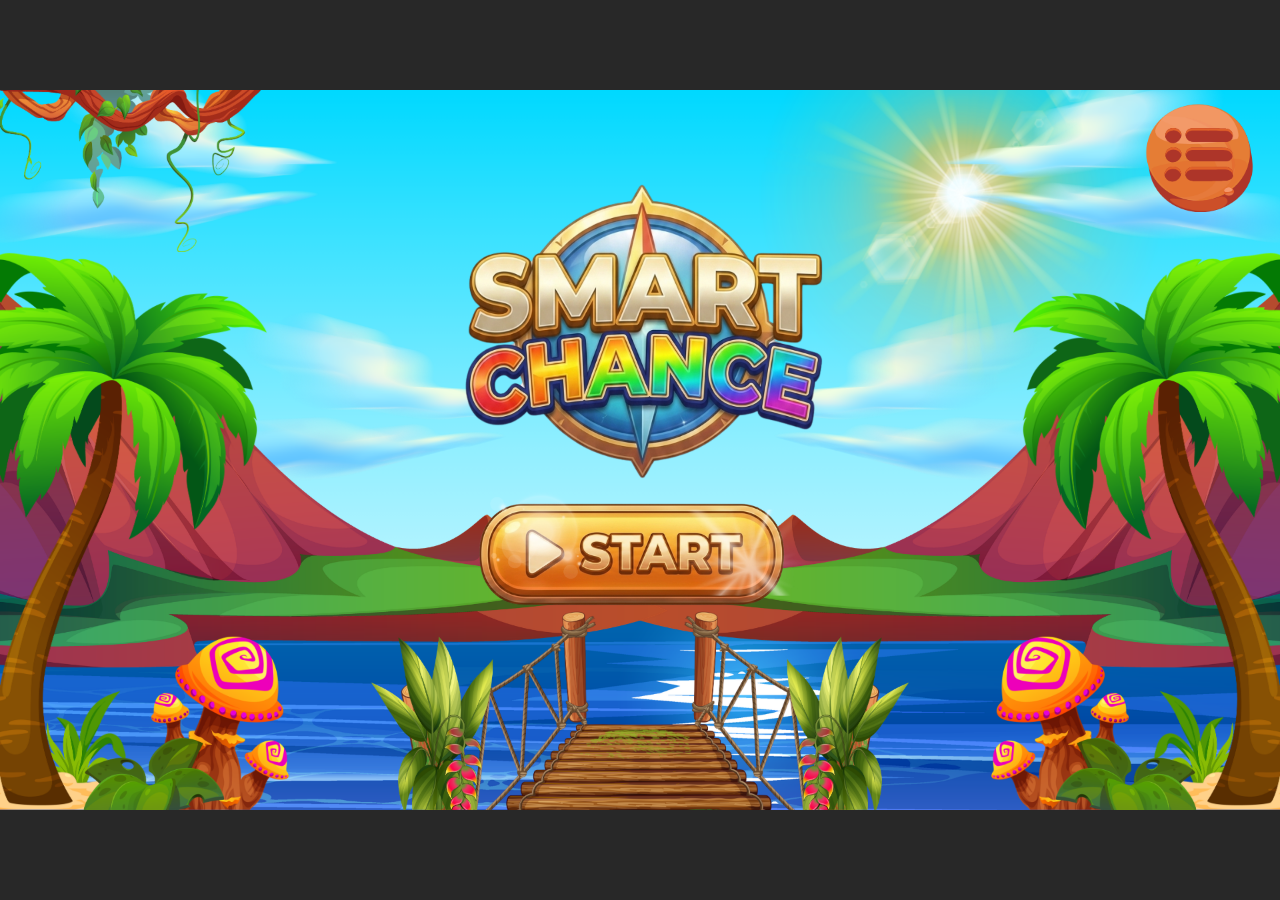
<file: index.html>
﻿<!doctype html>
<html lang="en-US">
<head>
  <meta charset="utf-8">
  <!-- Created using Storyline 360 x64 - http://www.articulate.com  -->
  <!-- version: 3.115.36688.0 -->
  <title>MULTIMEDIA MATERI PELUANG</title>
  <meta http-equiv="x-ua-compatible" content="IE=edge"/>
  <meta name="viewport" content="width=device-width,initial-scale=1,user-scalable=no,shrink-to-fit=no,minimal-ui"/>
  <meta name="apple-mobile-web-app-capable" content="yes"/>
  <style>
    html, body { height: 100%; padding: 0; margin: 0 }
    #app { height: 100%; width: 100%; }
  </style>

  <script>
    window.DS = {};
    window.globals = {
      DATA_PATH_BASE: '',
      HAS_FRAME: true,
      HAS_SLIDE: true,

      lmsPresent: false,
      tinCanPresent: false,
      cmi5Present: false,
      aoSupport: false,
      scale: 'LockedFit',
      captureRc: false,
      browserSize: 'optimal',
      bgColor: '#282828',
      features: 'DropInBase,JsInteractions,PlayerMemoryEnhancements,PlayerSizeOption,SlideLevelScale',
      themeName: 'unified',
      preloaderColor: '#FFFFFF',
      suppressAnalytics: false,
      productChannel: 'stable',
      publishSource: 'storyline',
      aid: 'aid|4712e728-ae65-5ddd-8b98-cc97a8b0b5a3',
      cid: 'ee2fdf5b-e3d4-4c79-9e14-69ed31c90537',
      playerVersion: '3.115.36688.0',
      publishTimestamp: '2026-05-14T22:47:15.9926637Z',
      maxIosVideoElements: 10,
      connectionSettings: { message: 'You%20are%20offline.%20Trying%20to%20reconnect...', useDarkTheme: false, mode: 'disabled' },
      hasFeature: function(feature) {
        return this.features.split(',').includes(feature);
      },
      
      parseParams: function(qs) {
        if (window.globals.parsedParams != null) {
          return window.globals.parsedParams;
        }
        qs = (qs || window.location.search.substr(1)).split('+').join(' ');
        var params = {},
            tokens,
            re = /[?&]?([^=]+)=([^&]*)/g;

        while (tokens = re.exec(qs)) {
          params[decodeURIComponent(tokens[1]).trim()] =
            decodeURIComponent(tokens[2]).trim();
        }
        window.globals.parsedParams = params;
        return params;
      }

    };

    if (window.flagsUnderTest != null) {
      window.globals.features = window.flagsUnderTest.reduce((accum, feature) => {
        if (!accum.includes(feature)) {
          accum.push(feature);
        }
        return accum;
      }, window.globals.features.split(',')).join();
    }
  </script>
  <script>
    var isIe11 = ('ActiveXObject' in window || window.MSBlobBuilder != null)
      && window.msCrypto != null && !window.ActiveXObject;
    if (isIe11) {
      window.globals.unsupportedBrowser = true;
      document.write(atob('[base64]'));
    }
  </script>

  <script>
    if (window.globals.hasFeature('Localization')) {
      
      
    }
  </script>

  
  
  <script>window.THREE = { };</script>
  <script src='html5/lib/hls/hls.min.js' type=text/javascript></script>
</head>
<body style="background: #282828" class="cs-HTML theme-unified">
  <!-- 360 -->
  <script>!function(){var e,i=/iPhone/i,o=/iPod/i,n=/iPad/i,t=/\biOS-universal(?:.+)Mac\b/i,r=/\bAndroid(?:.+)Mobile\b/i,a=/Android/i,d=/(?:SD4930UR|\bSilk(?:.+)Mobile\b)/i,p=/Silk/i,l=/Windows Phone/i,u=/\bWindows(?:.+)ARM\b/i,b=/BlackBerry/i,s=/BB10/i,c=/Opera Mini/i,f=/\b(CriOS|Chrome)(?:.+)Mobile/i,h=/Mobile(?:.+)Firefox\b/i,v=function(e){return void 0!==e&&"MacIntel"===e.platform&&"number"==typeof e.maxTouchPoints&&e.maxTouchPoints>1&&"undefined"==typeof MSStream};e=function(e){var m={userAgent:"",platform:"",maxTouchPoints:0};e||"undefined"==typeof navigator?"string"==typeof e?m.userAgent=e:e&&e.userAgent&&(m={userAgent:e.userAgent,platform:e.platform,maxTouchPoints:e.maxTouchPoints||0}):m={userAgent:navigator.userAgent,platform:navigator.platform,maxTouchPoints:navigator.maxTouchPoints||0};var g=m.userAgent,y=g.split("[FBAN");void 0!==y[1]&&(g=y[0]),void 0!==(y=g.split("Twitter"))[1]&&(g=y[0]);var A=function(e){return function(i){return i.test(e)}}(g),w={apple:{phone:A(i)&&!A(l),ipod:A(o),tablet:!A(i)&&(A(n)||v(m))&&!A(l),universal:A(t),device:(A(i)||A(o)||A(n)||A(t)||v(m))&&!A(l)},amazon:{phone:A(d),tablet:!A(d)&&A(p),device:A(d)||A(p)},android:{phone:!A(l)&&A(d)||!A(l)&&A(r),tablet:!A(l)&&!A(d)&&!A(r)&&(A(p)||A(a)),device:!A(l)&&(A(d)||A(p)||A(r)||A(a))||A(/\bokhttp\b/i)},windows:{phone:A(l),tablet:A(u),device:A(l)||A(u)},other:{blackberry:A(b),blackberry10:A(s),opera:A(c),firefox:A(h),chrome:A(f),device:A(b)||A(s)||A(c)||A(h)||A(f)},any:!1,phone:!1,tablet:!1};return w.any=w.apple.device||w.android.device||w.windows.device||w.other.device,w.phone=w.apple.phone||w.android.phone||w.windows.phone,w.tablet=w.apple.tablet||w.android.tablet||w.windows.tablet,w}(),"object"==typeof exports&&"undefined"!=typeof module?module.exports=e:"function"==typeof define&&define.amd?define((function(){return e})):this.isMobile=e}();
    window.isMobile.apple.tablet = window.isMobile.apple.tablet ||
      (navigator.platform === 'MacIntel' && navigator.maxTouchPoints > 1);
    window.isMobile.apple.device = window.isMobile.apple.device || window.isMobile.apple.tablet;
    window.isMobile.tablet = window.isMobile.tablet || window.isMobile.apple.tablet;
    window.isMobile.any = window.isMobile.any || window.isMobile.apple.tablet;
  </script>

  <div id="focus-sink" tabindex="-1"></div>

  <div id="preso"></div>
  <script>
    (function() {

      var classTypes = [ 'desktop', 'mobile', 'phone', 'tablet' ];

      var addDeviceClasses = function(prefix, testObj) {
        var curr, i;
        for (i = 0; i < classTypes.length; i++) {
          curr = classTypes[i];
          if (testObj[curr]) {
            document.body.classList.add(prefix + curr);
          }
        }
      };

      var params = window.globals.parseParams(),
          isDevicePreview = params.devicepreview === '1',
          isPhoneOverride = params.deviceType === 'phone' || (isDevicePreview && params.phone == '1'),
          isTabletOverride = (params.deviceType === 'tablet' || isDevicePreview) && !isPhoneOverride,
          isMobileOverride = isPhoneOverride || isTabletOverride;

      var deviceView = {
        desktop: !window.isMobile.any && !isMobileOverride,
        mobile: window.isMobile.any || isMobileOverride,
        phone: isPhoneOverride || (window.isMobile.phone && !isTabletOverride),
        tablet: isTabletOverride || window.isMobile.tablet
      };

      window.globals.deviceView = deviceView;
      window.isMobile.desktop = !window.isMobile.any;
      window.isMobile.mobile = window.isMobile.any;

      addDeviceClasses('view-', deviceView);

    })();
  </script>
  
  <script src='story_content/triggers.js' type=text/javascript></script>
<script src='story_content/user.js' type=text/javascript></script>
  <div class="slide-loader"></div>

  <script>
    var doc = document, loader = doc.body.querySelector('.slide-loader'); [ 1, 2, 3 ].forEach(function(n) { var d = doc.createElement('div'); d.style.backgroundColor = window.globals.preloaderColor; d.classList.add('mobile-loader-dot'); d.classList.add('dot' + n); loader.appendChild(d); });
  </script>

  <div class="mobile-load-title-overlay" style="display: none">
    <div class="mobile-load-title">MULTIMEDIA MATERI PELUANG</div>
  </div>

  <div class="mobile-chrome-warning"></div>

  
<style>
  .warn-connection-dialog {
    display: none;
    background: transparent;
    pointer-events: all;
    position: fixed;
    left: 0;
    top: 0;
    width: 100%;
    height: 100%;
    z-index: 999;
  }

  .warn-connection-content {
    pointer-events: all;
    border-radius: 4px;
    background: white;
    border: 1px solid #E7E7E7;
    color: #333333;
    box-shadow: 0 2px 4px rgba(0, 0, 0, 0.25);
    transition: all 150ms ease-out;
    position: absolute;
    white-space: nowrap;
  }

  .view-phone.is-landscape .warn-connection-content {
    left: 23px;
    bottom: 23px;
  }

  .view-tablet.is-landscape .warn-connection-content {
    left: 50%;
    top: 20px;
    transform: translateX(-50%);
  }

  .view-mobile.is-portrait .warn-connection-content {
    transform: translate(-50%, calc(-100% - 15px));
  }

  .warn-connection-content p {
    display: inline-block;
    margin: 0 8px 0 0;
    line-height: 33px;
    font-size: 11px;
  }

  .warn-connection-content svg {
    position: relative;
    vertical-align: middle;
    margin: 0 2px 2px 8px;
  }

  .view-desktop .warn-connection-content {
    left: 1.5em;
    bottom: 1.5em;
  }

  .view-desktop .warn-connection-content p {
    font-size: 1.1em;
  }

  .is-offline .warn-connection-dialog {
    display: block;
  }

  .is-offline .cs-panel * {
    pointer-events: none !important;
  }

  .is-offline .cs-panel {
    pointer-events: all !important;
  }

  .is-offline #nav-controls * {
    pointer-events: none !important;
  }

  .is-offline #nav-controls {
    pointer-events: all !important;
  }
</style>

<div class="warn-connection-dialog" role="alertdialog" aria-modal="true" tabindex="0" aria-labelledby="warn-connection-message">
  <div class="warn-connection-content">
    <svg width="17" height="15" viewBox="0 0 17 15" xmlns="http://www.w3.org/2000/svg">
      <path fill="#8F0000" stroke="white" d="M16.07,12.98 L15.88,12.23 L9.51,1.21 C8.97,0.26,7.6,0.26,7.06,1.21 L0.69,12.23 C0.15,13.16,0.81,14.36,1.91,14.36 H14.65 C15.47,14.36,16.05,13.7,16.07,12.98 Z"/>
      <path fill="white" stroke="white" d="M8.58,5.5 C8.35,5.28,8.5,5.35,8.21,5.32 C8.09,5.35,7.97,5.49,7.96,5.67 C7.97,5.79,7.98,5.92,7.98,6.04 L7.98,6.04 C7.99,6.17,8,6.31,8.01,6.43 L8.01,6.44 C8.03,6.92,8.06,7.41,8.09,7.9 L8.09,7.9 C8.12,8.39,8.14,8.88,8.17,9.37 C8.17,9.39,8.18,9.42,8.2,9.44 C8.23,9.46,8.25,9.47,8.28,9.47 C8.31,9.47,8.34,9.46,8.35,9.44 C8.37,9.43,8.38,9.4,8.39,9.35 L8.39,9.34 C8.39,9.24,8.4,9.15,8.4,9.05 L8.4,9.05 C8.41,8.96,8.41,8.86,8.42,8.75 C8.43,8.44,8.45,8.12,8.47,7.81 L8.47,7.81 C8.49,7.49,8.51,7.18,8.53,6.87 C8.55,6.46,8.56,6.05,8.59,5.64 L8.6,5.62 C8.6,5.57,8.59,5.53,8.58,5.5 L8.21,5.32 Z"/>
      <circle fill="white" stroke="white" cx="8.3" cy="11.35" r="0.3"/>
    </svg>
    <p id="warn-connection-message">You are offline. Trying to reconnect...</p>
  </div>
</div>

<script>
  (function() {
    window.DS.connection = {
      warningShown: false,
      assets: {},
      loadingAssetGroup: false,
      retryDelay: 500
    };

    var connectionSettings = window.globals.connectionSettings || {};

    var useConnectionMessages = window.AbortController != null &&
      window.location.protocol != 'file:' &&
      connectionSettings.mode === 'normal';

    window.DS.connection.useConnectionMessages = useConnectionMessages;

    var assetCount = 0;
    var checkLoadedId;


    if (useConnectionMessages && connectionSettings != null) {
      var contentEl = document.querySelector('.warn-connection-content');
      var messageEl = contentEl.querySelector('p');

      if (connectionSettings.useDarkTheme) {
        contentEl.style.borderColor = '#BABBBA';
        contentEl.style.backgroundColor = '#282828';
        contentEl.style.color = '#FFFFFF';
      }

      if (connectionSettings.message != null) {
        messageEl.textContent = window.decodeURIComponent(connectionSettings.message);
      }
    }

    function checkAssetsReady() {
      for (var i in DS.connection.assets) {
        if (!DS.connection.assets[i].success) {
          return false;
        }
      }
      return true;
    }

    function stopAssetGroup() {
      if (!useConnectionMessages) { return; }

      assetCount = 0;

      DS.connection.oldAssetGroup = DS.connection.assets;
      DS.connection.assets = {};
      DS.connection.loadingAssetGroup = false;
      clearInterval(checkLoadedId);
    }

    function startAssetGroup() {
      if (!useConnectionMessages) { return; }
      var ticks = 0;
      clearInterval(checkLoadedId);
      checkLoadedId = setInterval(function() {
        var loaded = 0;
        if (assetCount === 0 && loaded === 0) {
          clearInterval(checkLoadedId);
          return;
        }

        for (var i in DS.connection.assets) {
          if (DS.connection.assets[i].success) {
            loaded++;
          }
        }

        if (assetCount === loaded && checkAssetsReady()) {
          for (var i in DS.connection.assets) {
            if (DS.connection.assets[i].action) {
              DS.connection.assets[i].action();
            }
          }
          hideWarning();
          stopAssetGroup();
        }
      }, 100)
    }

    function requiredAsset(url, action, retry, type) {
      if (!useConnectionMessages) { return; }
      if (DS.connection.assets[url]) { return; }

      DS.connection.assets[url] = {
        success: false, action: action, retry: retry, type: type
      };
      assetCount = Object.keys(DS.connection.assets).length;
      if (!DS.connection.loadingAssetGroup) {
        startAssetGroup();
      }
      DS.connection.loadingAssetGroup = true;
    }

    function assetLoaded(url) {
      if (!useConnectionMessages) { return; }
      if (DS.connection.assets[url]) {
        DS.connection.assets[url].success = true;
      }
    }

    function assetFailed(url) {
      if (!useConnectionMessages) { return; }
      if (!DS.connection.assets[url]) {
        if (/\.js$/.test(url) && url.indexOf('transcripts') === -1) {
          setTimeout(function() {
            if (DS.connection.lastSlideLoaded != null) {
              DS.connection.lastSlideLoaded();
            }
          }, DS.connection.retryDelay);
        }
        return;
      }
      if (!DS.connection.warningShown) { showWarning(); }
      if (DS.connection.assets[url].retry) {
        setTimeout(function() {
          if (!DS.connection.assets[url].success) {
            DS.connection.assets[url].retry()
          }
        }, DS.connection.retryDelay);
      }
    }

    function hideWarning() {
      document.body.classList.remove('is-offline');
      DS.connection.warningShown = false;
      enableKeys();
    }
    DS.connection.hideWarning = hideWarning

    function showWarning(btn) {
      document.body.classList.add('is-offline')
      DS.connection.warningShown = true;
      updateWarningPosition();
      disableKeys();
    }

    function updateWarningPosition() {
      if (!DS.connection.warningShown) {
        return;
      }

      var isPortrait = document.body.classList.contains('is-portrait');
      var isMobile = document.body.classList.contains('view-mobile');
      var warningEl = document.querySelector('.warn-connection-content');

      if (isPortrait && isMobile) {
        var slide = document.querySelector('.primary-slide');
        var slideRect = slide != null
          ? slide.getBoundingClientRect()
          : { top: window.innerHeight, left: 0, width: window.innerWidth };

        warningEl.style.top = `${slideRect.top}px`
        warningEl.style.left = `${slideRect.left + slideRect.width / 2}px`
      } else {
        warningEl.style.top = null;
        warningEl.style.left = null;
      }

      window.requestAnimationFrame(updateWarningPosition);
    }

    function onDisableKeyDown(e) {
      e.preventDefault();
      e.stopImmediatePropagation();
    }

    function onDisableKeyUp(e) {
      e.preventDefault();
      e.stopImmediatePropagation();
    }

    var accStyle = document.createElement('style');
    var warnDialogEl = document.querySelector('.warn-connection-dialog');

    function disableKeys() {
      if (DS.views && DS.views.nsStack && DS.views.nsStack.length === 1) {
        DS.views.nsStack[0].tabReachable = false
        DS.views.nsStack[0].updateTabIndex(true);
      }

      accStyle.innerHTML = '.acc-shadow-dom { display: none; }';
      document.body.appendChild(accStyle);

      warnDialogEl.parentNode.append(warnDialogEl);
      warnDialogEl.focus();
    }

    function enableKeys() {
      accStyle.remove();
      if (DS.views && DS.views.nsStack && DS.views.nsStack.length === 1 && DS.views.nsStack[0].name === '_frame') {
        DS.views.nsStack[0].tabReachable = true;
        DS.views.nsStack[0].updateTabIndex();
      }
    }

    // these will all be noops if the feature flag isn't set in
    // the data and `window.globals.features`
    DS.connection.requiredAsset = requiredAsset;
    DS.connection.assetLoaded = assetLoaded;
    DS.connection.assetFailed = assetFailed;
    DS.connection.stopAssetGroup = stopAssetGroup;
    DS.connection.startAssetGroup = startAssetGroup;
  })();
</script>


  <script>
    
    if (window.autoSpider && window.vInterfaceObject) {
      document.querySelector('.mobile-load-title-overlay').style.display = 'none';
    }
  </script>

  

  <link rel="stylesheet" href="html5/data/css/output.min.css" data-noprefix/>
</body>
<script src="html5/lib/scripts/bootstrapper.min.js"></script>
</html>
</file>
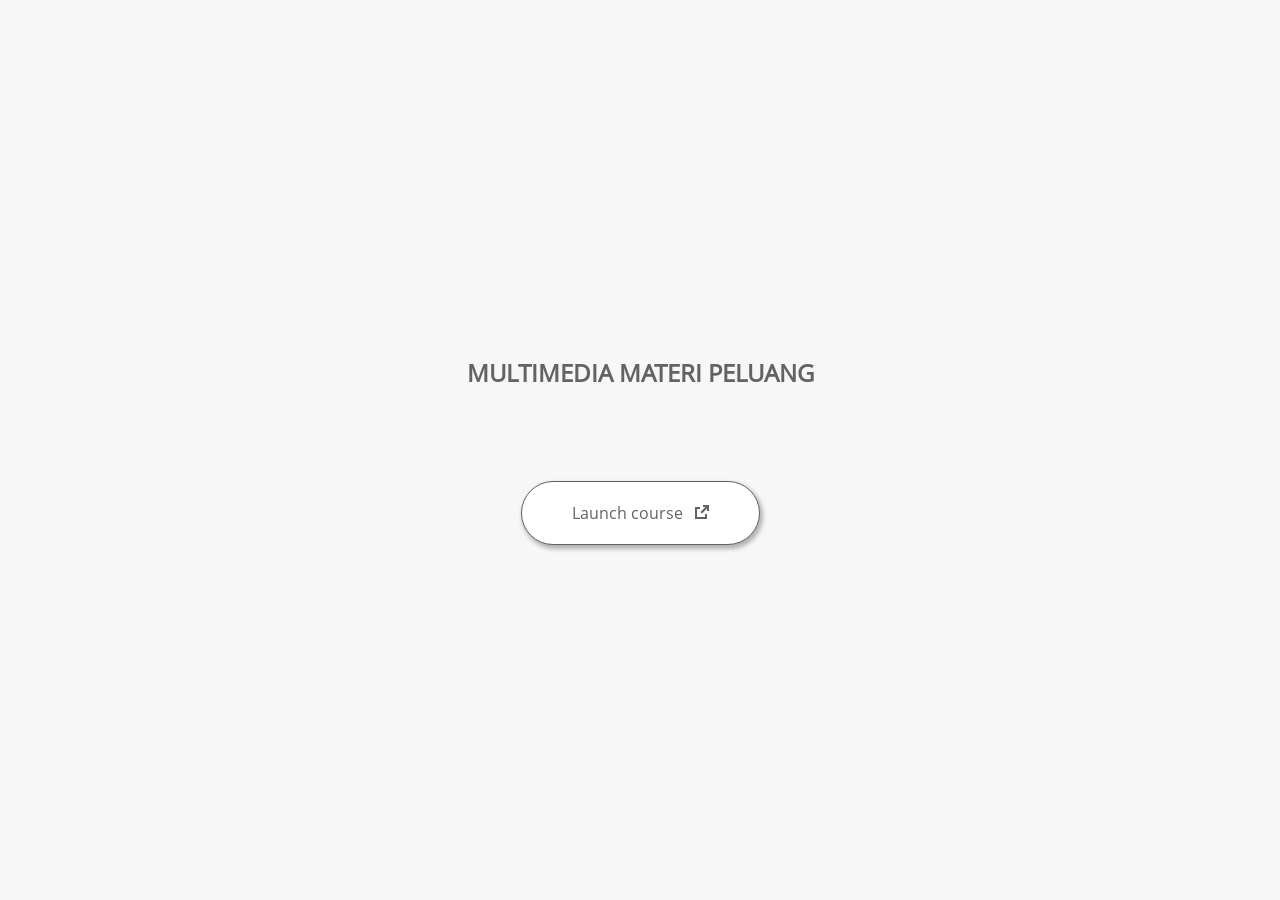
<file: launcher.html>
﻿<html lang="en-US">
	<head>
		<!-- Created using Storyline 360 x64 - http://www.articulate.com  --> 
		<!-- version: 3.115.36688.0 --> 

		<title>MULTIMEDIA MATERI PELUANG</title>
    <style>
      @font-face {
        font-family: "Open Sans Full";
        font-style: normal;
        font-weight: 400;
        src: local("Open Sans"),
             local("OpenSans"),
             url(html5/lib/stylesheets/mobile-fonts/open-sans-regular.woff) format("woff")
      }
      body {
        background-color: #F7F7F7;
      }
      h1 {
        color: #636363;
        font-family: "Open Sans Full", Helvetica, sans-serif;
        font-size: 150%;
        margin-bottom: 92px;
        padding-bottom: 0;
      }

      button {
        background-color: #FFF;
        border: 1px solid #636363;
        border-radius: 80px;
        box-shadow: 2px 3px 4px 1px rgba(39, 39, 39, 0.33);
        color: #636363;
        font-family: "Open Sans Full", Helvetica, sans-serif;
        font-size: 100%;
        padding: 20px 50px;
      }
      img {
        height: 15px;
        width: 15px;
        margin-left: 8px;
      }
    </style>
		<script>
			
			/******************************************************************************/
			//
			// NOTE TO DEVELOPERS:
			// The following code should be integrated with your web page in order to open
			// the presentation in a new window.  To launch the presentation immediately, 
			// simply copy the code below into your web page.  To launch the presentation
			// when a button or link is clicked, call LaunchPresentation when the onClick
			// event is triggered.
			//
			/******************************************************************************/		
		
		
			var Safari =  (navigator.appVersion.indexOf("Safari") >= 0);
			
			var g_bChromeless = false;
			var g_bResizeable = false;
			var g_nContentWidth = 1300;
			var g_nContentHeight = 791;
			var g_strStartPage = "story.html" + document.location.search;
			var g_strBrowserSize = "optimal";
		
			function LaunchContent()
			{
				var nWidth = screen.availWidth;
				var nHeight = screen.availHeight;

				if (nWidth > g_nContentWidth && nHeight > g_nContentHeight && g_strBrowserSize != "fullscreen")
				{
					nWidth = g_nContentWidth;
					nHeight = g_nContentHeight;
					
					if (!Safari && !g_bChromeless)
					{
						nWidth += 17;
					}
				}

				// Build the options string
				var strOptions = "width=" + nWidth +",height=" + nHeight;
				if (g_bResizeable)
				{
					strOptions += ",resizable=yes"
				}
				else
				{
					strOptions += ",resizable=no"
				}

				if (g_bChromeless)
				{
					strOptions += ", status=0, toolbar=0, location=0, menubar=0, scrollbars=0";
				}
				else
				{
					strOptions += ", status=1, toolbar=1, location=1, menubar=1, scrollbars=1";
				}

				// Launch the URL
				if (Safari)
				{
					var oWnd = window.open("", "_blank", strOptions);
					oWnd.location = g_strStartPage;
				}
				else
				{
					window.open(g_strStartPage , "_blank", strOptions);
				}
			}

			
			
		</script>
		
	</head>
	
	<body onload="setTimeout('LaunchContent()', 100);">
		<center>
			<table width="100%" height="100%" border="0" cellpadding="0" cellspacing="0">
				<tr>
					<td>
						<center>
              <h1 tabIndex="-1">MULTIMEDIA MATERI PELUANG</h1>
							<button onclick="LaunchContent()" aria-label="Launch course: opens in new window">Launch course <img src="story_content/external_window.png" style="border-style: none; height: 14px; width: 14px;" tabIndex="-1" aria-hidden="true"/></button>
						</center>
					</td>
				</tr>
			</table>
		</center>
	</body>
</html>
</file>
<file: html5/data/css/output.min.css>
@font-face {
  font-family: 'LatoBold Charset1_ BoldCAA65645';
  src: url('[data-uri]');
  font-style: normal;
  font-weight: normal;
}
@font-face {
  font-family: 'Lato Charset1_ 5ruNRpsCA65E222B';
  src: url('[data-uri]');
  font-style: normal;
  font-weight: normal;
}
.cs-HTML {
  background: rgba(40, 40, 40, 1);
}
.cs-npnxnanbnsnfns00000000001 .cs-infopanel  {
  box-shadow: 0 1px 0 rgba(0, 0, 0, 0);
  background: rgba(255, 255, 255, 1);
}
.cs-npnxnanbnsnfns00000000001 .cs-infopanel .cs-link {
  color: rgba(186, 187, 186, 1);
}
.cs-npnxnanbnsnfns00000000001 .cs-infopanel .cs-link:hover {
  color: rgba(255, 255, 255, 1);
}
.cs-npnxnanbnsnfns00000000001 .cs-infopanel .cs-name {
  color: rgba(68, 68, 68, 1);
}
.cs-npnxnanbnsnfns00000000001 .cs-infopanel .cs-title {
  color: rgba(153, 153, 153, 1);
}
.cs-npnxnanbnsnfns00000000001 .cs-infopanelpopup  {
  box-shadow: 0 1px 0 rgba(0, 0, 0, 0);
  background: rgba(0, 0, 0, 0);
}
.cs-npnxnanbnsnfns00000000001 .cs-infopanelpopup .cs-link {
  color: rgba(255, 0, 0, 1);
}
.cs-npnxnanbnsnfns00000000001 .cs-infopanelpopup .cs-link:hover {
  color: rgba(255, 255, 255, 1);
}
.cs-npnxnanbnsnfns00000000001 .cs-infopanelpopup .cs-name {
  color: rgba(255, 255, 255, 1);
}
.cs-npnxnanbnsnfns00000000001 .cs-infopanelpopup .cs-bio {
  color: rgba(186, 187, 186, 1);
}
.cs-npnxnanbnsnfns00000000001 .cs-timer  {
  color: rgba(186, 187, 186, 1);
}
.cs-npnxnanbnsnfns00000000001 .cs-duration stop:first-child {
  stop-color: rgba(60, 60, 60, 1);
}
.cs-npnxnanbnsnfns00000000001 .cs-duration stop:last-child {
  stop-color: rgba(60, 60, 60, 1);
}
.cs-npnxnanbnsnfns00000000001 .cs-elapsed stop:first-child {
  stop-color: rgba(254, 227, 71, 1);
}
.cs-npnxnanbnsnfns00000000001 .cs-elapsed stop:last-child {
  stop-color: rgba(254, 227, 71, 1);
}
.cs-npnxnanbnsnfns00000000001 .cs-timer .cs-pie .cs-innerstroke {
  stroke: rgba(199, 199, 199, 1);
}
.cs-npnxnanbnsnfns00000000001 .cs-timer .cs-pie .cs-innerborder {
  stroke: rgba(255, 255, 255, 1);
}
.cs-npnxnanbnsnfns00000000001 .cs-window  {
  box-shadow: 0 8px 5px rgba(0, 0, 0, 0.2);
  border-color: rgba(49, 99, 0, 0);
  background: rgba(33, 33, 33, 1);
  color: rgba(248, 248, 248, 1);
}
.cs-npnxnanbnsnfns00000000001 .cs-window .cs-diva {
  border-color: rgba(78, 78, 78, 1);
}
.cs-npnxnanbnsnfns00000000001 .cs-window .cs-divb {
  border-color: rgba(78, 78, 78, 0);
}
.cs-npnxnanbnsnfns00000000001 .cs-editor .cs-editor-slide {
  color: rgba(226, 226, 226, 1);
}
.cs-npnxnanbnsnfns00000000001 .cs-editor .cs-editor-html {
  color: rgba(186, 187, 186, 1);
}
.cs-npnxnanbnsnfns00000000001 .cs-editor .cs-editor-button {
  text-shadow: 0 1px 0 rgba(0, 0, 0, 0);
  color: rgba(255, 255, 255, 1);
  border-color: rgba(211, 211, 211, 1);
  background: rgba(34, 34, 34, 1);
}
.cs-npnxnanbnsnfns00000000001 .cs-editor .cs-editor-button:hover {
  background: rgba(68, 68, 68, 1);
}
.cs-npnxnanbnsnfns00000000001 .cs-editor .cs-editor-button:active {
  background: rgba(68, 68, 68, 1);
}
.cs-npnxnanbnsnfns00000000001 .cs-listitem  {
  color: rgba(186, 187, 186, 1);
  border-color: none;
  border: 1px solid transparent;
}
.cs-npnxnanbnsnfns00000000001 .cs-listitem:hover {
  background: rgba(255, 255, 255, 0.06);
  border-color: rgba(108, 108, 108, 1) !important;
  border-width: 1px;
  border-radius: 2px;
  border-style: solid;
  box-sizing: border-box;
}
.cs-npnxnanbnsnfns00000000001 .cs-listitem.hover {
  background: rgba(255, 255, 255, 0.06);
  border-color: rgba(108, 108, 108, 1) !important;
  border-width: 1px;
  border-radius: 2px;
  border-style: solid;
  box-sizing: border-box;
}
.cs-npnxnanbnsnfns00000000001 .cs-glossary  {
  color: rgba(186, 187, 186, 1);
}
.cs-npnxnanbnsnfns00000000001 .cs-glossary .cs-scrolling-panel {
  background: rgba(0, 0, 0, 0);
}
.cs-npnxnanbnsnfns00000000001 .cs-glossary .cs-term.cs-selected .cs-choice-list-trigger {
  color: rgba(255, 255, 255, 1);
  background: rgba(255, 255, 255, 1);
}
.cs-npnxnanbnsnfns00000000001 .cs-glossary .cs-term.cs-selected .cs-choice-list-trigger:focus {
  color: rgba(255, 255, 255, 1);
  background: rgba(255, 255, 255, 1);
}
.cs-npnxnanbnsnfns00000000001 .cs-glossary .cs-term:hover .cs-choice-list-trigger {
  background: rgba(186, 187, 186, 1);
}
.cs-npnxnanbnsnfns00000000001 .cs-glossary .cs-term.hover .cs-choice-list-trigger {
  background: rgba(186, 187, 186, 1);
}
.cs-npnxnanbnsnfns00000000001 .cs-glossary .cs-term .cs-choice-list-trigger:focus {
  background: rgba(186, 187, 186, 1);
}
.cs-npnxnanbnsnfns00000000001 .cs-glossary .cs-diva {
  border-color: rgba(0, 0, 0, 0);
}
.cs-npnxnanbnsnfns00000000001 .cs-glossary .cs-divb {
  border-color: rgba(0, 0, 0, 0);
}
.cs-npnxnanbnsnfns00000000001 .cs-glossary .cs-divc {
  border-color: rgba(0, 0, 0, 0);
}
.cs-npnxnanbnsnfns00000000001 .cs-glossary .cs-heading {
  color: rgba(248, 248, 248, 1);
  font-weight: 700;
}
.note-content p span {
  color: rgba(186, 187, 186, 1);
  line-height: 1.4em;
  font-size: 103.769%;
}
.cs-npnxnanbnsnfns00000000001 .cs-resource .cs-separator {
  border-color: rgba(0, 0, 0, 0);
}
.cs-npnxnanbnsnfns00000000001 .cs-outline  {
  color: rgba(45, 45, 45, 1);
}
.cs-npnxnanbnsnfns00000000001 .cs-outline .cs-diva {
  border-color: rgba(0, 0, 0, 0);
}
.cs-npnxnanbnsnfns00000000001 .cs-outline .cs-divb {
  border-color: rgba(0, 0, 0, 0);
}
.cs-npnxnanbnsnfns00000000001 .cs-outline .cs-divc {
  border-color: rgba(0, 0, 0, 0);
}
.cs-npnxnanbnsnfns00000000001 .cs-outline .cs-search-filter:hover {
  color: rgba(0, 0, 0, 0);
}
.cs-npnxnanbnsnfns00000000001 .cs-outline .cs-search-filter.hover {
  color: rgba(0, 0, 0, 0);
}
.cs-npnxnanbnsnfns00000000001 .cs-transcript  {
  color: rgba(255, 255, 255, 1);
}
.cs-npnxnanbnsnfns00000000001 .cs-transcript .cs-div {
  border-color: rgba(0, 0, 0, 0);
}
.cs-npnxnanbnsnfns00000000001 .cs-tabs:not(.topmenu-item) {
  color: rgba(248, 248, 248, 1);
}
.cs-npnxnanbnsnfns00000000001 .cs-tabs .cs-inner-button:not(.topmenu-item) {
  text-shadow: 0 1px 0 rgba(0, 0, 0, 0);
}
.cs-npnxnanbnsnfns00000000001 .cs-tabs:hover:not(.topmenu-item) {
  color: rgba(248, 248, 248, 1);
}
.cs-npnxnanbnsnfns00000000001 .cs-tabs.cs-selected {
  background: rgba(0, 0, 0, 0);
  color: rgba(248, 248, 248, 1);
}
.cs-npnxnanbnsnfns00000000001 .cs-seekcontrol  {
  background: rgba(0, 0, 0, 0);
  border-color: rgba(0, 0, 0, 0);
}
.cs-npnxnanbnsnfns00000000001 .cs-seekcontrol .cs-button:hover .cs-icon {
  fill: rgba(255, 255, 255, 1);
}
.cs-npnxnanbnsnfns00000000001 .cs-seekcontrol .cs-button.hover .cs-icon {
  fill: rgba(255, 255, 255, 1);
}
.cs-npnxnanbnsnfns00000000001 .cs-seekcontrol .cs-button .cs-icon-shadow {
  fill: rgba(0, 0, 0, 0);
}
.cs-npnxnanbnsnfns00000000001 .cs-seekcontrol .cs-button .cs-icon {
  fill: rgba(180, 180, 180, 1);
}
.cs-npnxnanbnsnfns00000000001 .cs-seekcontrol .cs-seek .cs-fill {
  background: rgba(255, 255, 255, 0.6);
}
.cs-npnxnanbnsnfns00000000001 .cs-seekcontrol .cs-seek {
  background: rgba(108, 108, 108, 1);
  border-color: rgba(0, 0, 0, 0);
}
.cs-npnxnanbnsnfns00000000001 .cs-searchinput .cs-input {
  color: rgba(186, 187, 186, 1);
  border-color: rgba(0, 0, 0, 0);
  background: rgba(255, 255, 255, 0.06);
}
.cs-npnxnanbnsnfns00000000001 .cs-searchinput .cs-input:focus {
  color: rgba(248, 248, 248, 1);
  background: rgba(41, 41, 41, 1);
}
.cs-npnxnanbnsnfns00000000001 .cs-searchinput .cs-input:hover {
  box-shadow: inset 0 0 1px 0 rgba(69, 126, 19, 0);
}
.cs-npnxnanbnsnfns00000000001 .cs-searchinput .cs-input.hover {
  box-shadow: inset 0 0 1px 0 rgba(69, 126, 19, 0);
}
.cs-npnxnanbnsnfns00000000001 .cs-searchinput .cs-button .cs-icon {
  fill: rgba(186, 187, 186, 1);
}
.cs-npnxnanbnsnfns00000000001 .cs-searchinput .cs-button:hover {
  fill: rgba(63, 133, 0, 1);
}
.cs-npnxnanbnsnfns00000000001 .cs-searchinput .cs-button.hover {
  fill: rgba(63, 133, 0, 1);
}
.cs-npnxnanbnsnfns00000000001 .cs-menu  {
  box-shadow: 0 1px 0 rgba(0, 0, 0, 0);
  background: rgba(33, 33, 33, 1);
}
.cs-npnxnanbnsnfns00000000001 .cs-topmenu-item.active .cs-tab {
  background: rgba(33, 33, 33, 1);
}
.cs-npnxnanbnsnfns00000000001 .cs-logo  {
  box-shadow: 0 1px 0 rgba(37, 75, 0, 1);
  background: rgba(255, 255, 255, 0);
}
.cs-npnxnanbnsnfns00000000001 .cs-checkbox  {
  color: rgba(255, 255, 255, 1);
}
.cs-npnxnanbnsnfns00000000001 .cs-checkbox:hover {
  border-color: rgba(175, 221, 130, 1);
}
.cs-npnxnanbnsnfns00000000001 .cs-checkbox.hover {
  border-color: rgba(175, 221, 130, 1);
}
.cs-npnxnanbnsnfns00000000001 .cs-checkbox .cs-box {
  color: rgba(255, 255, 255, 1);
  border-color: rgba(42, 83, 0, 1);
}
.cs-npnxnanbnsnfns00000000001 .cs-checkbox .cs-box:checked::after {
  color: rgba(43, 196, 0, 1);
}
.cs-npnxnanbnsnfns00000000001 .cs-button  {
  text-shadow: 0 1px 0 rgba(0, 0, 0, 0);
  color: rgba(186, 187, 186, 1);
  border-color: rgba(0, 0, 0, 0);
  background: rgba(0, 0, 0, 0);
  box-shadow: 0 1px 0 rgba(0, 0, 0, 0);
}
.cs-npnxnanbnsnfns00000000001 .cs-button .cs-icon {
  fill: rgba(186, 187, 186, 1);
}
.cs-npnxnanbnsnfns00000000001 .cs-button .cs-icon-shadow {
  fill: rgba(0, 0, 0, 0);
}
.cs-npnxnanbnsnfns00000000001 .cs-button:hover {
  background: rgba(248, 248, 248, 1);
}
.cs-npnxnanbnsnfns00000000001 .cs-button.hover {
  background: rgba(248, 248, 248, 1);
}
.cs-npnxnanbnsnfns00000000001 .cs-button:active {
  background: rgba(0, 0, 0, 0);
}
.cs-npnxnanbnsnfns00000000001 .cs-button.cs-disabled:hover {
  background: rgba(0, 0, 0, 0);
}
.cs-npnxnanbnsnfns00000000001 .cs-button.cs-disabled.hover {
  background: rgba(0, 0, 0, 0);
}
.cs-npnxnanbnsnfns00000000001 .cs-button.cs-disabled:active {
  background: rgba(0, 0, 0, 0);
}
.cs-npnxnanbnsnfns00000000001 .cs-button.cs-volume:hover {
  background: rgba(0, 0, 0, 0);
}
.cs-npnxnanbnsnfns00000000001 .cs-button.cs-volume.hover {
  background: rgba(0, 0, 0, 0);
}
.cs-npnxnanbnsnfns00000000001 .cs-button.cs-volume:active {
  background: rgba(0, 0, 0, 0);
}
.cs-npnxnanbnsnfns00000000001.cs-base  {
  color: rgba(186, 187, 186, 1);
  border-color: rgba(40, 40, 40, 1);
  background: rgba(40, 40, 40, 1);
}
.cs-npnxnanbnsnfns00000000001.cs-base .cs-separator .cs-diva {
  background: rgba(69, 69, 69, 1);
}
.cs-npnxnanbnsnfns00000000001.cs-base .cs-separator .cs-divb {
  background: rgba(0, 0, 0, 0);
}
.cs-npnxnanbnsnfns00000000001.cs-base .cs-topmenu-item.active .cs-tab {
  border-color: rgba(69, 69, 69, 1);
}
.cs-npnxnanbnsnfns00000000001.cs-base .cs-topmenu-item.active .cs-panel {
  border-color: rgba(69, 69, 69, 1);
}
.cs-npnxnanbnsnfns00000000001.cs-base .cs-left {
  background: rgba(33, 33, 33, 1);
}
.cs-npnxnanbnsnfns00000000001.cs-base .cs-area-primary .cs-slide-container {
  background: rgba(40, 40, 40, 1);
}
.cs-npnxnanbnsnfns00000000001.cs-base.cs-custom-theme .cs-brandhighlight-bg {
  background: rgba(14, 161, 235, 1) !important;
}
.cs-npnxnanbnsnfns00000000001.cs-base.cs-custom-theme .cs-brandhighlight-secondary-bg {
  background: rgba(255, 255, 255, 1) !important;
}
.cs-npnxnanbnsnfns00000000001.cs-base.cs-custom-theme .cs-brandhighlight-border {
  border-color: rgba(14, 161, 235, 1) !important;
}
.cs-npnxnanbnsnfns00000000001.cs-base.cs-custom-theme .cs-brandhighlight-text {
  color: rgba(14, 161, 235, 1) !important;
}
.cs-npnxnanbnsnfns00000000001.cs-base.cs-custom-theme .cs-brandhighlight-fill {
  fill: rgba(14, 161, 235, 1) !important;
}
.cs-npnxnanbnsnfns00000000001.cs-base.cs-custom-theme .cs-listitem.cs-selected {
  background-color: rgba(255, 255, 255, 0.06) !important;
}
.cs-npnxnanbnsnfns00000000001 .cs-volume::-moz-range-thumb {
  border-color: rgba(43, 85, 0, 1);
  box-shadow: inset 0 0 1px 0 rgba(43, 85, 0, 1);
  background: rgba(255, 255, 255, 1);
}
.cs-npnxnanbnsnfns00000000001 .cs-volume::-ms-thumb {
  border-color: rgba(43, 85, 0, 1);
  box-shadow: inset 0 0 1px 0 rgba(43, 85, 0, 1);
  background: rgba(255, 255, 255, 1);
}
.cs-npnxnanbnsnfns00000000001 .cs-volume::-webkit-slider-thumb {
  border-color: rgba(43, 85, 0, 1);
  box-shadow: inset 0 0 1px 0 rgba(43, 85, 0, 1);
  background: rgba(255, 255, 255, 1);
}
.cs-npnxnanbnsnfns00000000001 .cs-volume::-moz-range-track {
  border-color: rgba(66, 140, 1, 1);
  background: rgba(108, 108, 108, 1);
}
.cs-npnxnanbnsnfns00000000001 .cs-volume::-ms-track {
  border-color: rgba(66, 140, 1, 1);
  background: rgba(108, 108, 108, 1);
}
.cs-npnxnanbnsnfns00000000001 .cs-volume::-webkit-slider-runnable-track {
  border-color: rgba(66, 140, 1, 1);
  background: rgba(108, 108, 108, 1);
}
body.show-focus .tab-focus-box {
  box-shadow: 0 0 0 1px rgba(255, 255, 0, 1), 0 0 0 3px rgba(0, 32, 96, 1), 0 0 5px 5px rgba(255, 255, 0, 1);
  border-color: transparent;
  outline: 2px transparent solid;
}
.skipnav {
  box-shadow: 0 0 0 1px rgba(255, 255, 0, 1), 0 0 0 3px rgba(0, 32, 96, 1), 0 0 5px 5px rgba(255, 255, 0, 1);
  border-color: transparent;
  outline: 2px transparent solid;
}
.cs-npnxnanbnsnfns00000000001 .cs-listitem:hover {
  color: none;
}
.cs-npnxnanbnsnfns00000000001 .cs-listitem.hover {
  color: none;
}
.cs-npnxnanbnsnfns00000000001 .cs-listitem.cs-viewed {
  color: #BABBBA;
}
.cs-npnxnanbnsnfns00000000001 .cs-listitem {
  color: #BABBBA;
}
.cs-npnxnanbnsnfns00000000001 .cs-listitem:hover .cs-icon-carrot * {
  fill: none;
}
.cs-npnxnanbnsnfns00000000001 .cs-listitem.hover .cs-icon-carrot * {
  fill: none;
}
.cs-npnxnanbnsnfns00000000001 .cs-listitem .cs-icon-carrot {
  color: none;
  top: calc(3px);
}
.cs-npnxnanbnsnfns00000000001 .cs-listitem .cs-icon-carrot .cs-shadow {
  color: #F8F8F8;
}
.cs-npnxnanbnsnfns00000000001 .item-collapsible .is-scene {
  color: #F8F8F8 !important;
  font-weight: 700;
}
.cs-npnxnanbnsnfns00000000001 .is-scene .cs-icon-carrot * {
  color: #F8F8F8 !important;
  font-weight: 700;
}
.cs-npnxnanbnsnfns00000000001 .is-scene:not(.outline-links-collapse) > a {
  color: #F8F8F8;
}
.cs-npnxnanbnsnfns00000000001 .is-scene:not(.outline-links-collapse) .cs-icon-carrot * {
  fill: none !important;
  color: #F8F8F8 !important;
}
.cs-npnxnanbnsnfns00000000001 .tabs, .cs-npnxnanbnsnfns00000000001 .cs-logo {
  border-bottom: 1px solid rgba(108, 108, 108, 1);
}
.cs-npnxnanbnsnfns00000000001 .area-secondary-wrapper:after {
  background-image: url('[data-uri]');
  background-size: 100%;
}
.cs-npnxnanbnsnfns00000000001 .panel-footer {
  background: #212121;
}
.cs-npnxnanbnsnfns00000000001 #outline-search {
  background: rgba(255, 255, 255, 0.06);
  border-color: rgba(108, 108, 108, 1);
  border-width: 1px;
  border-style: solid;
}
.cs-npnxnanbnsnfns00000000001 .topmenu-panel #outline-search {
  background: #545454;
}
.cs-npnxnanbnsnfns00000000001 .search-icon circle, .cs-npnxnanbnsnfns00000000001 .search-icon path {
  stroke: #BABBBA;
}
.cs-npnxnanbnsnfns00000000001 #outline-search input[type   =search] {
  color: #F8F8F8;
}
.cs-npnxnanbnsnfns00000000001 #outline-search ::-webkit-input-placeholder {
  color: #BABBBA !important;
}
.cs-npnxnanbnsnfns00000000001 #outline-search :-ms-input-placeholder {
  color: #BABBBA !important;
}
.cs-npnxnanbnsnfns00000000001 #outline-search ::-moz-placeholder {
  color: #BABBBA !important;
  opacity: 1;
}
.cs-npnxnanbnsnfns00000000001 .cs-topmenu-item.active, body:not(.is-touchable-tablet) .cs-npnxnanbnsnfns00000000001 .cs-topmenu-item:hover {
  color: #F8F8F8;
}
.cs-npnxnanbnsnfns00000000001 .cs-topmenu-item.button-tapped {
  color: #F8F8F8;
}
.cs-npnxnanbnsnfns00000000001 .cs-topmenu-item.active .cs-tab, .cs-npnxnanbnsnfns00000000001 .cs-topmenu-item .cs-tab {
  background: transparent !important;
  border: none !important;
}
.cs-npnxnanbnsnfns00000000001 .top-tabs-drop-icon div {
  background: #BABBBA;
}
.cs-npnxnanbnsnfns00000000001 .cs-panel.topmenu-panel .panel-content, .cs-npnxnanbnsnfns00000000001 .top-tabs-drop {
  background: #212121;
}
.cs-npnxnanbnsnfns00000000001 .cs-topmenu-item.active .cs-panel {
  background: #212121;
}
.cs-npnxnanbnsnfns00000000001 .cs-menu.topmenu-panel, .cs-npnxnanbnsnfns00000000001 .top-tabs-drop {
  border: 1px solid rgba(69, 69, 69, 1) !important;
  border-radius: 3px;
}
.cs-npnxnanbnsnfns00000000001 .resources .resources-list a:hover {
  background: rgba(255, 255, 255, 0.06);
}
body:not(.is-touchable-tablet) .cs-npnxnanbnsnfns00000000001 .resources .resources-list a:hover {
  background: rgba(255, 255, 255, 0.06);
}
.cs-npnxnanbnsnfns00000000001 .resources .resources-list a.hover {
  background: rgba(255, 255, 255, 0.06);
}
body:not(.is-touchable-tablet) .cs-npnxnanbnsnfns00000000001 .resources .resources-list a.hover {
  background: rgba(255, 255, 255, 0.06);
}
.cs-npnxnanbnsnfns00000000001 .resources .resources-list a.button-tapped {
  background: rgba(255, 255, 255, 0.06);
}
.cs-npnxnanbnsnfns00000000001 .cs-icon path, .cs-npnxnanbnsnfns00000000001 .cs-icon rect, .cs-npnxnanbnsnfns00000000001 .cs-icon polygon, .cs-npnxnanbnsnfns00000000001 .menu-icon-wrapper.menu-icon-wrapper-hover path {
  fill: #BABBBA;
}
.cs-npnxnanbnsnfns00000000001 .cs-icon .icon-stroke-only {
  fill: none !important;
  stroke: #BABBBA !important;
}
body:not(.is-touchable-tablet) .cs-npnxnanbnsnfns00000000001 .cs-button:hover .cs-icon path, body:not(.is-touchable-tablet) .cs-npnxnanbnsnfns00000000001 .cs-button:hover .cs-icon rect, body:not(.is-touchable-tablet) .cs-npnxnanbnsnfns00000000001 .cs-button:hover .cs-icon polygon {
  fill: #F8F8F8;
}
body:not(.is-touchable-tablet) .cs-npnxnanbnsnfns00000000001 .cs-tabs:hover .search-icon circle, body:not(.is-touchable-tablet) .cs-npnxnanbnsnfns00000000001 .cs-tabs:hover .search-icon path {
  stroke: #F8F8F8;
}
.cs-npnxnanbnsnfns00000000001 .cs-button.button-tapped .cs-icon path, .cs-npnxnanbnsnfns00000000001 .cs-button.button-tapped .cs-icon rect, .cs-npnxnanbnsnfns00000000001 .cs-button.button-tapped .cs-icon polygon {
  fill: #F8F8F8;
}
body:not(.is-touchable-tablet) .cs-npnxnanbnsnfns00000000001 .cs-button:hover .cs-icon .icon-stroke-only {
  fill: none !important;
  stroke: #F8F8F8 !important;
}
.cs-npnxnanbnsnfns00000000001 .cs-button:button-tapped .cs-icon .icon-stroke-only {
  fill: none !important;
  stroke: #F8F8F8 !important;
}
.cs-npnxnanbnsnfns00000000001 .menu-icon-wrapper.menu-icon-wrapper-hover svg path {
  fill: #F8F8F8;
}
.floating-sidebar:not(.sidebar-closed) .cs-npnxnanbnsnfns00000000001 #hamburger .menu-icon-wrapper svg path {
  fill: #BABBBA;
}
.floating-sidebar:not(.sidebar-closed) .cs-npnxnanbnsnfns00000000001 #hamburger .menu-icon-wrapper.menu-icon-wrapper-hover svg path {
  fill: #F8F8F8;
}
.cs-npnxnanbnsnfns00000000001 .volume .btn:before {
  background-image: url('[data-uri]');
}
.cs-npnxnanbnsnfns00000000001 .volume-track {
  background: #6C6C6C;
}
.cs-npnxnanbnsnfns00000000001 .volume-icon circle {
  stroke: #BABBBA;
}
.cs-npnxnanbnsnfns00000000001 .cs-settings > .settings-panel {
  background: #212121;
  border: 1px solid rgba(69, 69, 69, 1) !important;
  border-radius: 3px;
}
.cs-npnxnanbnsnfns00000000001 .cs-settings > .panel-down-arrow {
  fill: #212121;
}
.cs-npnxnanbnsnfns00000000001 .switch-toggle .border {
  stroke: #7C7C7C;
}
.cs-npnxnanbnsnfns00000000001 .switch-toggle .thumb-off .thumb {
  fill: #A2A2A2;
}
.cs-npnxnanbnsnfns00000000001 .switch-toggle .thumb-on .track {
  fill: rgba(14, 161, 235, 1);
}
.cs-npnxnanbnsnfns00000000001 .switch-toggle .thumb-off .track {
  fill: rgba(255, 255, 255, 0.1);
}
.cs-npnxnanbnsnfns00000000001 .switch-label {
  color: #BABBBA;
}
.cs-npnxnanbnsnfns00000000001 .cs-panel .scrollarea-btn:after {
  background: rgba(179, 180, 179, 0.75);
}
.scrollarea-scrollbar:hover .scrollarea-btn:after, .scrollarea-scrollbar.highlight-scrollbar .scrollarea-btn:after {
  background: rgba(179, 180, 179, 0.75);
}
.floating-sidebar .sidebar-overlay {
  background: rgba(0, 0, 0, 0.85);
}
.cs-npnxnanbnsnfns00000000001 .overlay-message {
  background: rgba(0, 0, 0, 0.85);
}
.cs-npnxnanbnsnfns00000000001 .top-ui-bg, .cs-npnxnanbnsnfns00000000001 .bottom-ui-bg, .cs-npnxnanbnsnfns00000000001 .right-ui-bg, .cs-npnxnanbnsnfns00000000001 .left-ui-bg {
  background: rgba(40, 40, 40, 0.8);
}
.cs-npnxnanbnsnfns00000000001 .circle-progress-bg {
  fill: #282828;
}
.cs-npnxnanbnsnfns00000000001 .circle-progress-well {
  fill: #6C6C6C;
}
.cs-npnxnanbnsnfns00000000001 .circle-progress-pie {
  stroke: #6C6C6C;
}
.cs-npnxnanbnsnfns00000000001 .lightbox .option-pane {
  background: rgba(40, 40, 40, 0.8);
}
.cs-npnxnanbnsnfns00000000001 .lightbox .option-pane:before {
  background: #282828;
}
.cs-npnxnanbnsnfns00000000001 .message-window {
  background: #212121;
  border: 1px solid rgba(255, 255, 255, 1) !important;
  border-radius: 3px;
}
.cs-npnxnanbnsnfns00000000001 .message-window-header p, .cs-npnxnanbnsnfns00000000001 .message-window-text {
  color: #F8F8F8;
}
.cs-npnxnanbnsnfns00000000001 .message-window-header p {
  border-bottom: 1px solid rgba(255, 255, 255, 1);
}
.cs-npnxnanbnsnfns00000000001 .message-window button.slide-object-button {
  border: 1px solid rgba(255, 255, 255, 1) !important;
}
.cs-npnxnanbnsnfns00000000001 .message-window button.slide-object-button:hover {
  background: rgba(255, 255, 255, 0.06) !important;
}
.message-window .slide-object-button tspan, .message-window .slide-object-button-text tspan {
  fill: #F8F8F8 !important;
}
body:not(.is-touchable-tablet) .cs-npnxnanbnsnfns00000000001 .cs-button:hover .text {
  color: #F8F8F8;
}
.cs-npnxnanbnsnfns00000000001 .cs-button.button-tapped .text {
  color: #F8F8F8;
}
.cs-npnxnanbnsnfns00000000001.cs-base {
  background: #282828;
}
.cs-npnxnanbnsnfns00000000001 .cs-menu {
  background: transparent;
}
.cs-npnxnanbnsnfns00000000001 .progress-bar .progress-bar-fill:after {
  background: #FFFFFF !important;
}
.cs-npnxnanbnsnfns00000000001 .volume-dot {
  background: #FFFFFF !important;
}
.fn-npnxnanbsnfns00000000001 {
  font-family: 'Lato22AB4CAF';
  -webkit-font-variant-ligatures: no-common-ligatures;
  font-variant-ligatures: no-common-ligatures;
}
.fn-pxabnsnfns00000000001 {
  font-family: 'Lato22AB4CAF';
  -webkit-font-variant-ligatures: no-common-ligatures;
  font-variant-ligatures: no-common-ligatures;
}
.fn-npxnabnsnfns00000000001 {
  font-family: 'Lato22AB4CAF';
  -webkit-font-variant-ligatures: no-common-ligatures;
  font-variant-ligatures: no-common-ligatures;
}
.fn-npnxnanbnsnfns00000000001 {
  font-family: 'Lato22AB4CAF';
  -webkit-font-variant-ligatures: no-common-ligatures;
  font-variant-ligatures: no-common-ligatures;
}
.fn-pxabnsnfns00000000000 {
  font-family: 'Lato22AB4CAF';
  -webkit-font-variant-ligatures: no-common-ligatures;
  font-variant-ligatures: no-common-ligatures;
}
@font-face {
  font-family: 'Lato22AB4CAF';
  src: url('[data-uri]');
  font-style: normal;
  font-weight: bold;
}
@font-face {
  font-family: 'Lato22AB4CAF';
  src: url('[data-uri]');
  font-style: normal;
  font-weight: normal;
}
.cs-ResumePromptSlide .cs-6Z503TzPZF5-ResumePromptSlide-btn0 {
  color: rgba(255, 255, 255, 1);
  border-color: rgba(211, 211, 211, 1);
  background: rgba(34, 34, 34, 1);
  text-shadow: 0 1px 0 rgba(0, 0, 0, 0);
}
.cs-ResumePromptSlide .cs-6Z503TzPZF5-ResumePromptSlide-btn0 .cs-html {
  color: rgba(186, 187, 186, 1);
}
.cs-ResumePromptSlide .cs-6Z503TzPZF5-ResumePromptSlide-btn0 .cs-slide {
  border-color: rgba(226, 226, 226, 1);
}
.cs-ResumePromptSlide .cs-6Z503TzPZF5-ResumePromptSlide-btn0:hover {
  background: rgba(68, 68, 68, 1);
}
.cs-ResumePromptSlide .cs-6Z503TzPZF5-ResumePromptSlide-btn0:active {
  background: rgba(68, 68, 68, 1);
}
.cs-ResumePromptSlide .cs-6Z503TzPZF5-ResumePromptSlide-btn1 {
  color: rgba(255, 255, 255, 1);
  border-color: rgba(211, 211, 211, 1);
  background: rgba(34, 34, 34, 1);
  text-shadow: 0 1px 0 rgba(0, 0, 0, 0);
}
.cs-ResumePromptSlide .cs-6Z503TzPZF5-ResumePromptSlide-btn1 .cs-html {
  color: rgba(186, 187, 186, 1);
}
.cs-ResumePromptSlide .cs-6Z503TzPZF5-ResumePromptSlide-btn1 .cs-slide {
  border-color: rgba(226, 226, 226, 1);
}
.cs-ResumePromptSlide .cs-6Z503TzPZF5-ResumePromptSlide-btn1:hover {
  background: rgba(68, 68, 68, 1);
}
.cs-ResumePromptSlide .cs-6Z503TzPZF5-ResumePromptSlide-btn1:active {
  background: rgba(68, 68, 68, 1);
}
.cs-ExternalInterfaceErrorSlide .cs-buttonOK {
  color: rgba(255, 255, 255, 1);
  border-color: rgba(211, 211, 211, 1);
  background: rgba(34, 34, 34, 1);
  text-shadow: 0 1px 0 rgba(0, 0, 0, 0);
}
.cs-ExternalInterfaceErrorSlide .cs-buttonOK .cs-html {
  color: rgba(186, 187, 186, 1);
}
.cs-ExternalInterfaceErrorSlide .cs-buttonOK .cs-slide {
  border-color: rgba(226, 226, 226, 1);
}
.cs-ExternalInterfaceErrorSlide .cs-buttonOK:hover {
  background: rgba(68, 68, 68, 1);
}
.cs-ExternalInterfaceErrorSlide .cs-buttonOK:active {
  background: rgba(68, 68, 68, 1);
}
</file>
